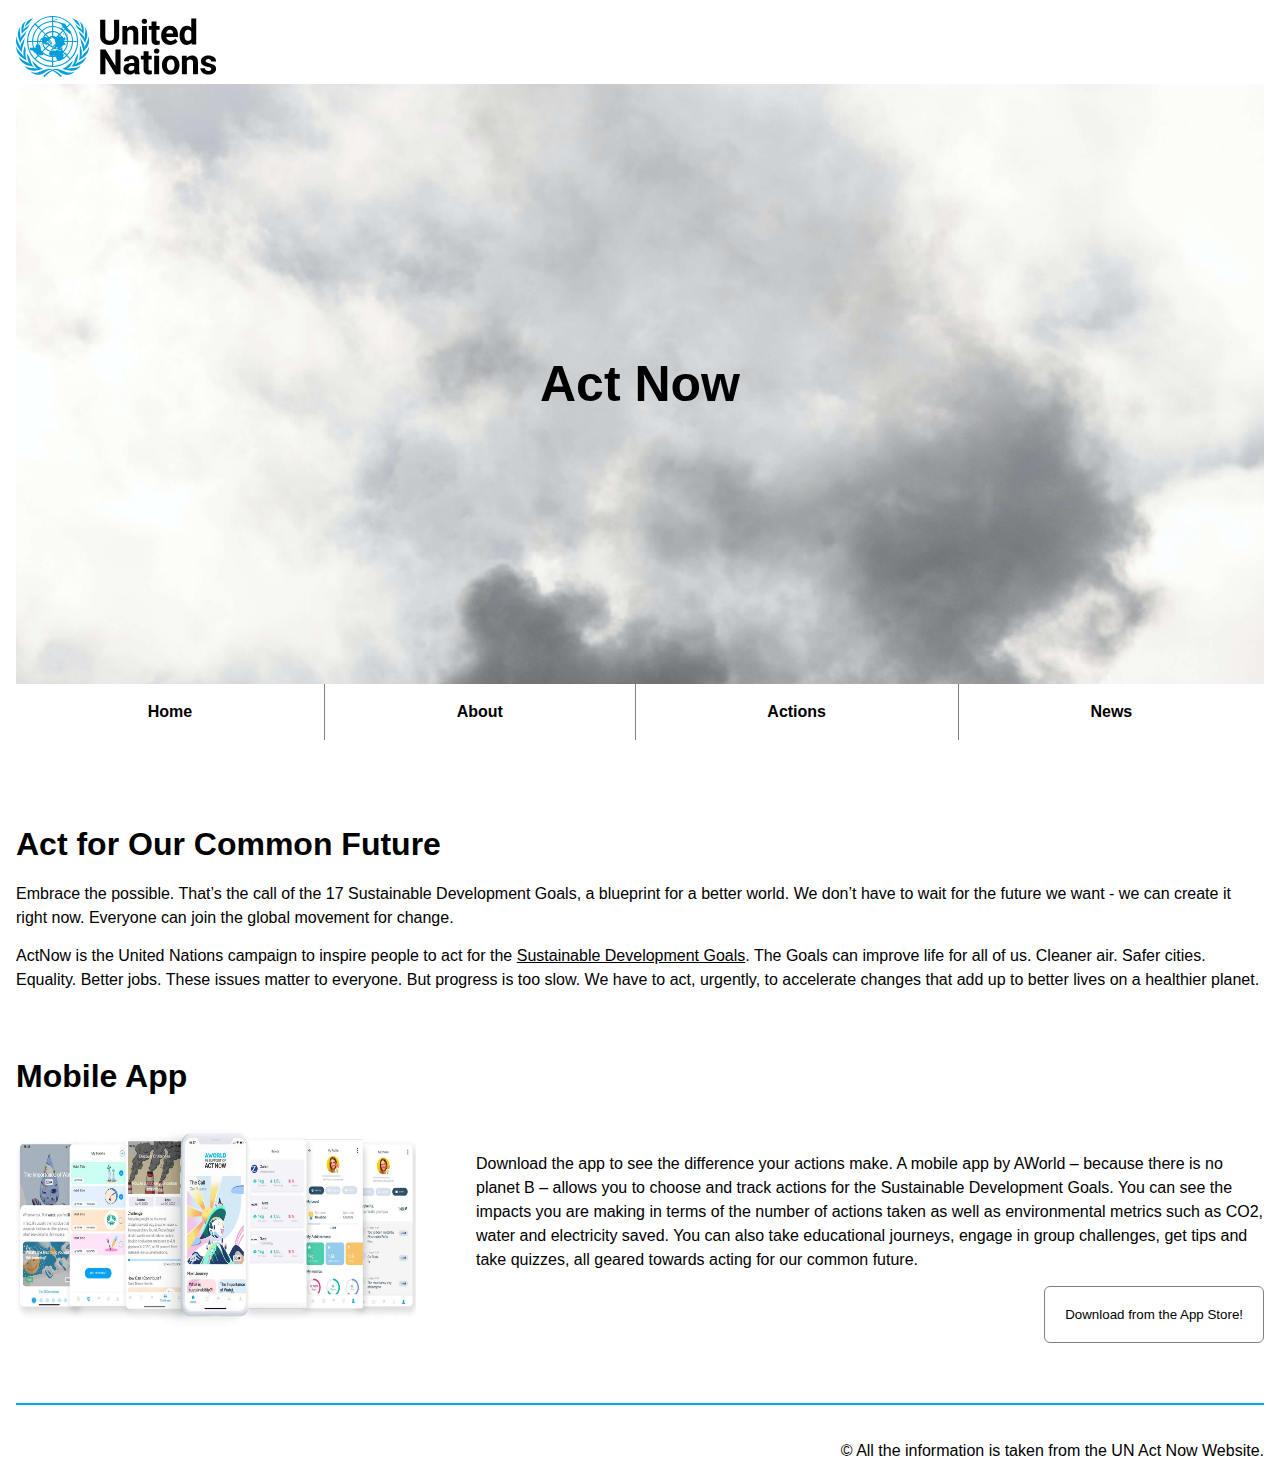
<file: week-10/index.html>
<!DOCTYPE html>
<html lang="en">
<head>
    <meta charset="UTF-8">
    <meta name="viewport" content="width=device-width, initial-scale=1.0">
    <title>Document</title>
    <link rel="stylesheet" href="css/style.css">
    
</head>
<body>
    <div class="container">
        <header>
            <div class="logos">
                <img class="mobile-logo" src="images/un-logo-mobile.svg" alt="United Nations logo">
                <img class="desktop-logo" src="images/un-logo-desktop.svg" alt="United Nations logo">
            </div>

            <div class="banner">
                <h1> Act Now </h1>
            </div>

            <nav>
                <ul class="nav-list">
                    <li><a href="index.html">Home</a></li>
                    <li><a href="a">About</a></li>
                    <li><a href="a">Actions</a></li>
                    <li><a href="a">News</a></li>
                </ul>
            </nav>

        </header>
        <main>
            <section class="intro-section">
                <h2>Act for Our Common Future</h2>
                <p>Embrace the possible. That’s the call of the 17 Sustainable Development Goals, a blueprint for a better world. We don’t have to wait for the future we want - we can create it right now. Everyone can join the global movement for change.</p>
                <p>ActNow is the United Nations campaign to inspire people to act for the <a href="https://www.un.org/sustainabledevelopment/" target="_blank">Sustainable Development Goals</a>. The Goals can improve life for all of us. Cleaner air. Safer cities. Equality. Better jobs. These issues matter to everyone. But progress is too slow. We have to act, urgently, to accelerate changes that add up to better lives on a healthier planet.
                </p>

            </section>

            <section class="app-section">

            <h2>Mobile App</h2>
            <div class="content">
                <img src="images/actnowapp.jpg" alt="ACT act now app sreenshot">
            <div class="description">
                <p>
                    Download the app to see the difference your actions make. A mobile app by AWorld – because there is no planet B – allows you to choose and track actions for the Sustainable Development Goals. You can see the impacts you are making in terms of the number of actions taken as well as environmental metrics such as CO2, water and electricity saved. You can also take educational journeys, engage in group challenges, get tips and take quizzes, all geared towards acting for our common future.

                </p>

                <button class="btn">Download from the App Store!</button>
            </div>
            </div>
            </section>
        </main>
    <footer>
        <p class="copyright"> &copy; All the information is taken from the UN Act Now Website. </p>
    </footer>

</body>
</html>
</file>
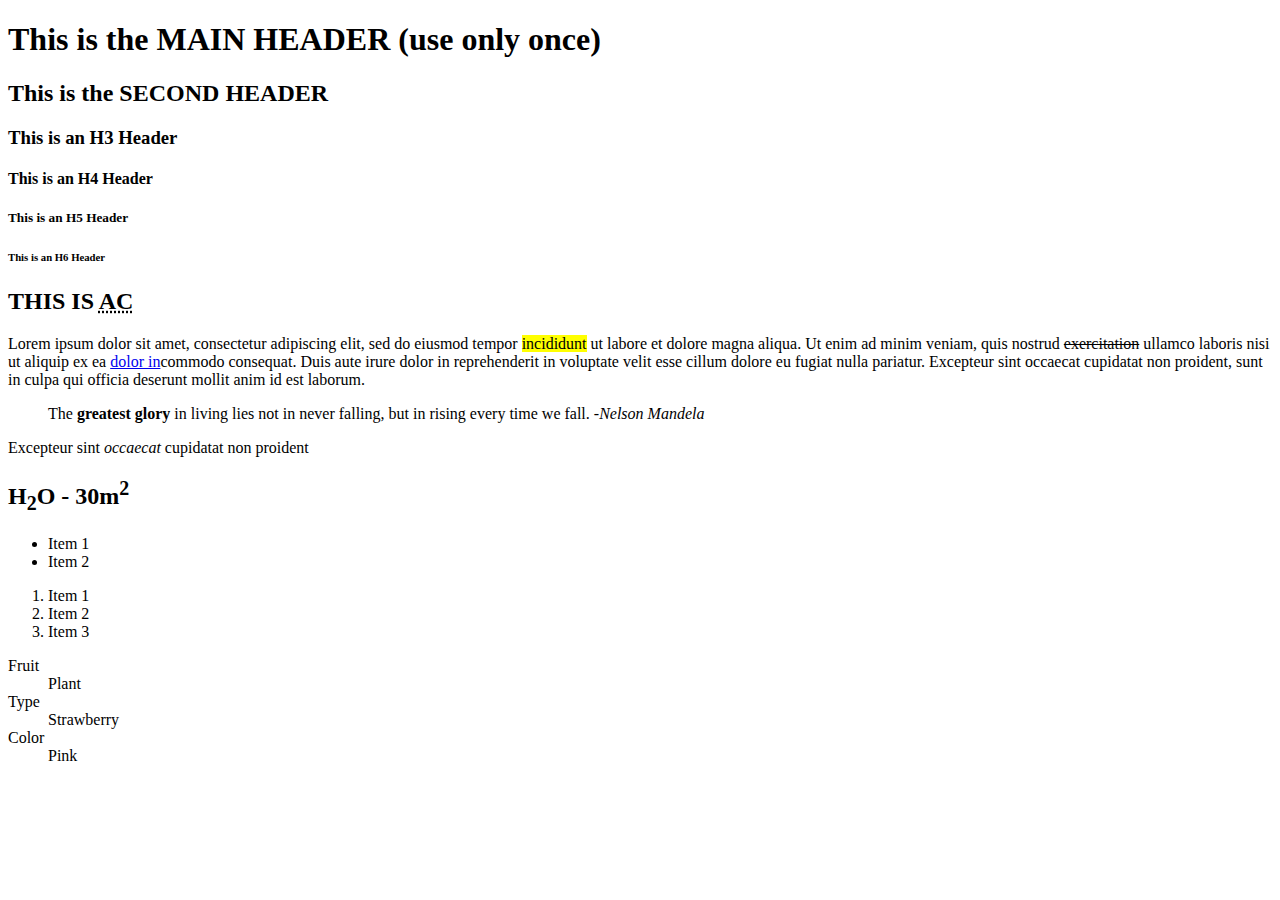
<file: week-3/index.html>
<!DOCTYPE html>
<html lang="en">
<head>
    <meta charset="UTF-8">
    <meta name="viewport" content="width=device-width, initial-scale=1.0">
    <title>Document</title>
</head>
<body>

    <h1>This is the MAIN HEADER (use only once)</h1> 
    <h2>This is the SECOND HEADER</h2>
    <!-- hello --> 
    <h3>This is an H3 Header</h3>
    <h4>This is an H4 Header</h4>
    <h5>This is an H5 Header</h5>
    <h6>This is an H6 Header</h6>

<h2>THIS IS <abbr title="ALGONQUIN COLLEGE">AC</abbr></h2>
<p>Lorem ipsum dolor sit amet, consectetur adipiscing elit, sed do eiusmod tempor <mark>incididunt</mark> ut labore et dolore magna aliqua. Ut enim ad minim veniam, quis nostrud <del>exercitation</del> ullamco laboris nisi ut aliquip ex ea <a href="https://www.algonquincollege.com">dolor in</a>commodo consequat. Duis aute irure dolor in reprehenderit in voluptate velit esse cillum dolore eu fugiat nulla pariatur. Excepteur sint occaecat cupidatat non proident, sunt in culpa qui officia deserunt mollit anim id est laborum.
</p>
<blockquote>The <strong>greatest glory</strong> in living lies not in never falling, but in rising every time we fall. -<cite>Nelson Mandela</cite></blockquote>

<p>Excepteur sint <em>occaecat</em> cupidatat non proident</p>    

<h2>H<sub>2</sub>O - 30m<sup>2</sup></h2>

<!--Unordered List-->
<ul>
    <li>Item 1</li>
    <li>Item 2</li>
</ul>

<!--Order List-->
<ol>
    <li>Item 1</li>
    <li>Item 2</li>
    <li>Item 3</li>
</ol>

<!--Description List is "dl" and "dt" means descirption term and "dd" means description-->
<dl>
    <dt>Fruit</dt>
    <dd>Plant</dd>

    <dt>Type</dt>
    <dd>Strawberry</dd>

    <dt>Color</dt>
    <dd>Pink</dd>
</dl>

</body>
</html>
</file>
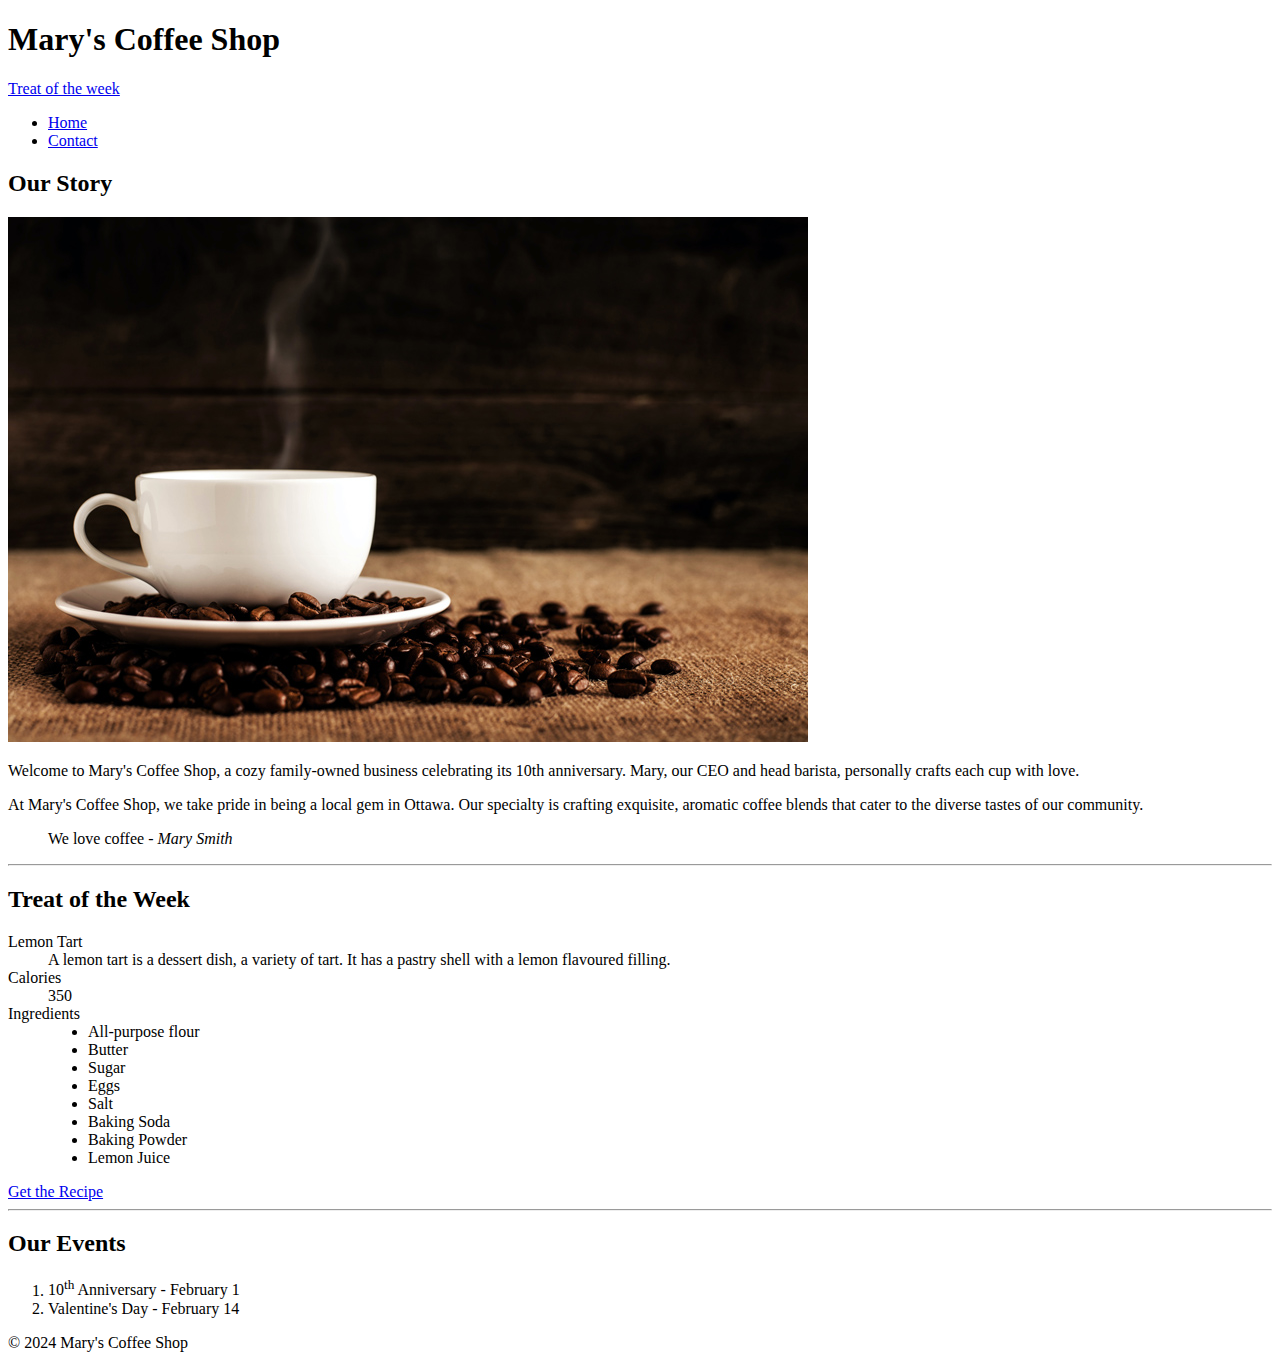
<file: week-4/index.html>
<!DOCTYPE html>
<html lang="en">
<head>
    <meta charset="UTF-8">
    <meta name="viewport" content="width=device-width, initial-scale=1.0">
    <title>Mary's Coffee Shop</title>
</head>
<body>
    <header>
        <h1>Mary's Coffee Shop</h1>
        <a href="#treat">Treat of the week</a>
        <nav>
            <ul>
                <li><a href="index.html">Home</a></li>
                <li><a href="contact.html">Contact</a></li>
            </ul>
        </nav>
    </header>
    
    <main>
        <article>
            <h2>Our Story</h2>
            <img src="images/coffee-shop.jpg" alt="Coffee Shop">

            <p>Welcome to Mary's Coffee Shop, a cozy family-owned business celebrating its 10th anniversary. Mary, our CEO and head barista, personally crafts each cup with love.</p>

            <p>At Mary's Coffee Shop, we take pride in being a local gem in Ottawa. Our specialty is crafting exquisite, aromatic coffee blends that cater to the diverse tastes of our community.</p>

            <blockquote>We love coffee <cite>- Mary Smith</cite></blockquote>
            <hr>
        </article>

        <section id="treat">
            <h2>Treat of the Week</h2>
            <dl>
                <dt>Lemon Tart</dt>
                <dd>A lemon tart is a dessert dish, a variety of tart. It has a pastry shell with a lemon flavoured filling.
                </dd>

                <dt>Calories</dt>
                <dd>350</dd>

                <dt>Ingredients</dt>
                <dd>
                    <ul>
                        <li>All-purpose flour</li>
                        <li>Butter</li>
                        <li>Sugar</li>
                        <li>Eggs</li>
                        <li>Salt</li>
                        <li>Baking Soda</li>
                        <li>Baking Powder</li>
                        <li>Lemon Juice</li>
                    </ul>
                </dd>
            </dl>
            <a href="https://www.crazyforcrust.com/easy-lemon-tarts/" target="_blank">Get the Recipe</a>
            <hr>
        </section>

        <section>
            <h2>Our Events</h2>
            <ol>
                <li>10<sup>th</sup> Anniversary - February 1</li>
                <li>Valentine's Day - February 14</li>
            </ol>

        </section>
    </main>

    <footer>
        <p>&copy; 2024 Mary's Coffee Shop</p>
    </footer>
</body>
</html>
</file>
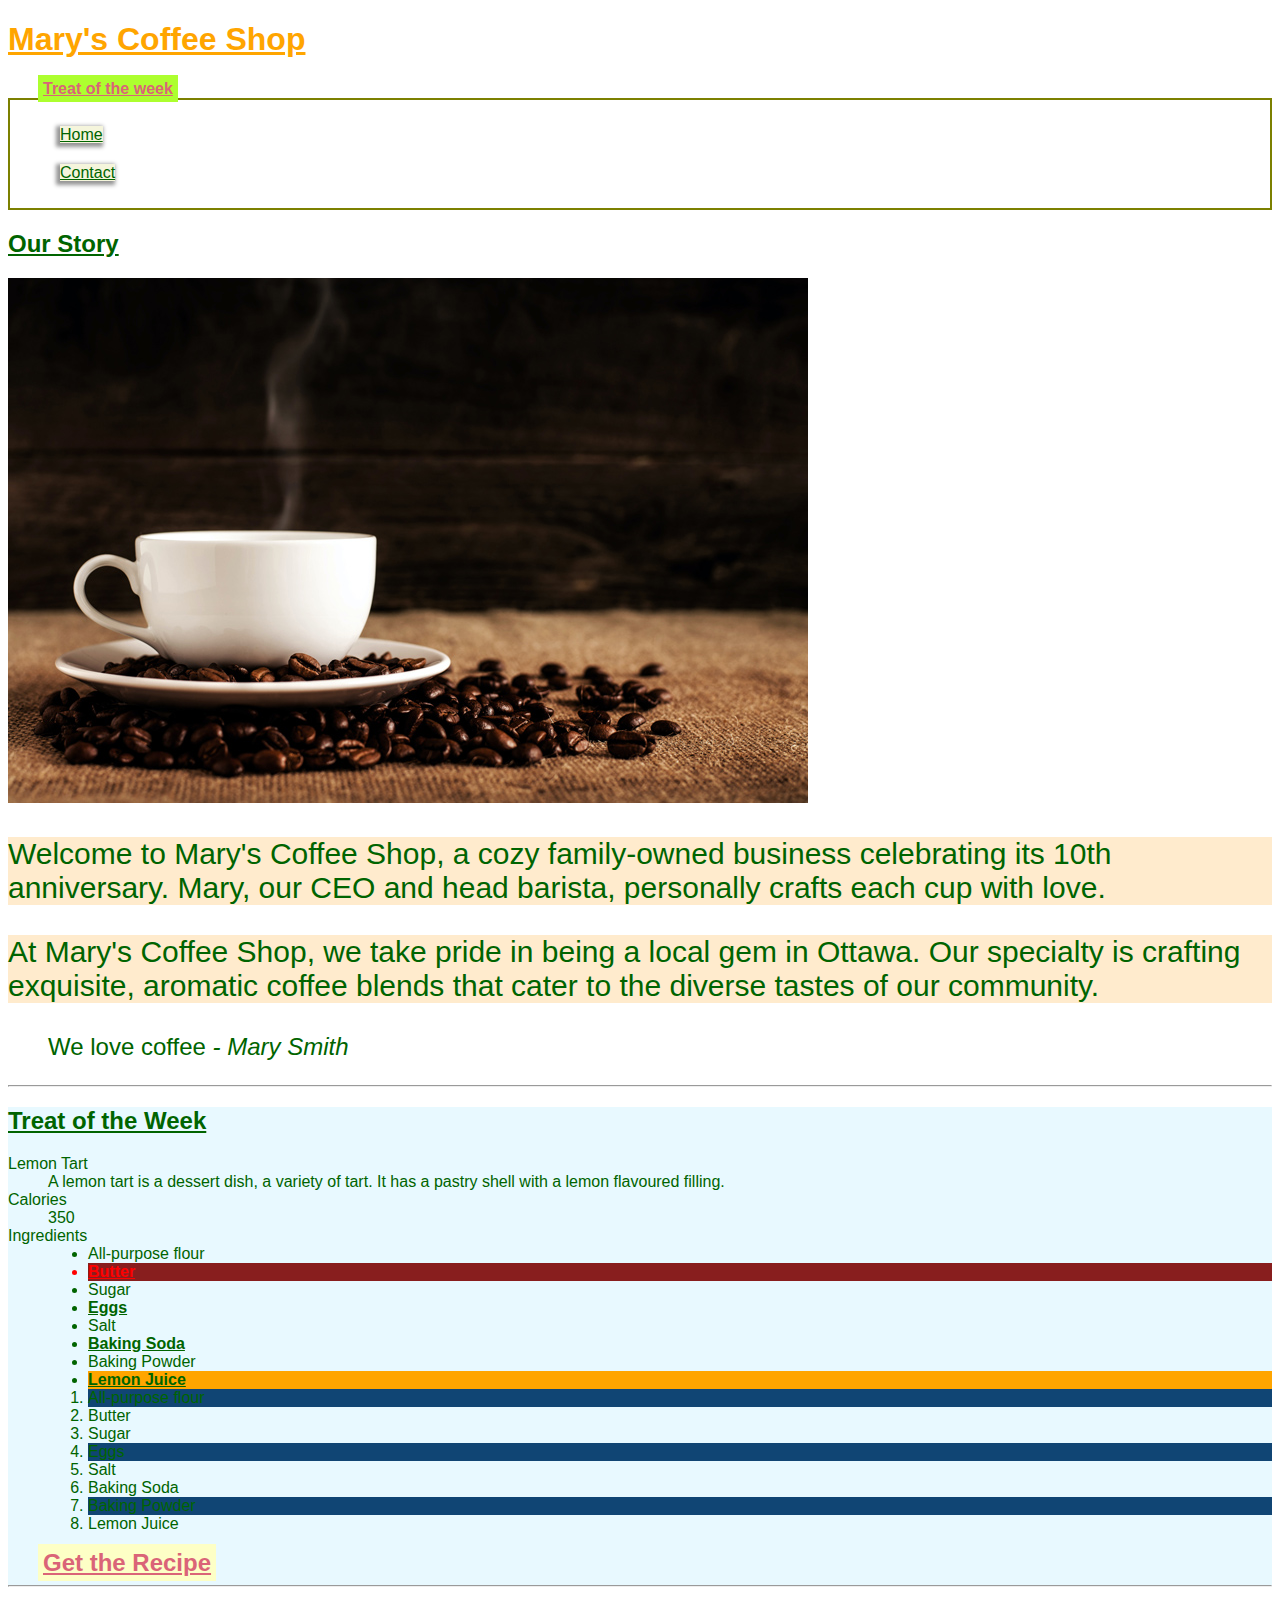
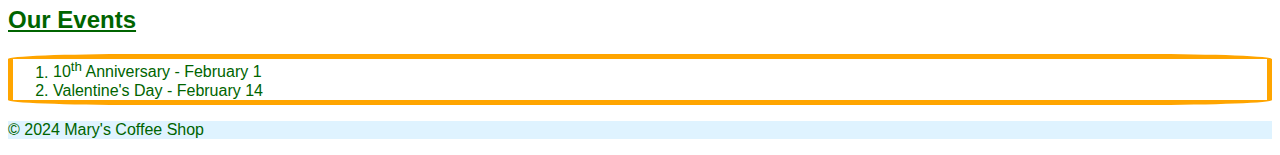
<file: week-5/index.html>
<!DOCTYPE html>
<html lang="en">
<head>
    <meta charset="UTF-8">
    <meta name="viewport" content="width=device-width, initial-scale=1.0">
    <title>Mary's Coffee Shop</title>
    <link rel="stylesheet" href="css/style.css">

</head>
<body>
    <header>
        <h1>Mary's Coffee Shop</h1>
        <a href="#treat" class="pink-link">Treat of the week</a>
        <nav>
            <ul>
                <li><a href="index.html">Home</a></li>
                <li><a href="contact.html">Contact</a></li>
            </ul>
        </nav>
    </header>
    
    <main>
        <article>
            <h2>Our Story</h2>
            <img src="images/coffee-shop.jpg" alt="Coffee Shop">

            <p>Welcome to Mary's Coffee Shop, a cozy family-owned business celebrating its 10th anniversary. Mary, our CEO and head barista, personally crafts each cup with love.</p>

            <p>At Mary's Coffee Shop, we take pride in being a local gem in Ottawa. Our specialty is crafting exquisite, aromatic coffee blends that cater to the diverse tastes of our community.</p>

            <blockquote class="large-text">We love coffee <cite>- Mary Smith</cite></blockquote>
            <hr>
        </article>

        <section id="treat">
            <h2>Treat of the Week</h2>
            <dl>
                <dt>Lemon Tart</dt>
                <dd>A lemon tart is a dessert dish, a variety of tart. It has a pastry shell with a lemon flavoured filling.
                </dd>

                <dt>Calories</dt>
                <dd>350</dd>

                <dt>Ingredients</dt>
                <dd>
                    <ul>
                        <li>All-purpose flour</li>
                        <li>Butter</li>
                        <li>Sugar</li>
                        <li>Eggs</li>
                        <li>Salt</li>
                        <li>Baking Soda</li>
                        <li>Baking Powder</li>
                        <li>Lemon Juice</li>
                    </ul>
                    <dd>
                        <ol>
                            <li>All-purpose flour</li>
                            <li>Butter</li>
                            <li>Sugar</li>
                            <li>Eggs</li>
                            <li>Salt</li>
                            <li>Baking Soda</li>
                            <li>Baking Powder</li>
                            <li>Lemon Juice</li>
                    </ol>
                    <dd></dd>
                </dd>
            </dl>
            <a class="pink-link large-text" href="https://www.crazyforcrust.com/easy-lemon-tarts/" target="_blank">Get the Recipe</a>
            <hr>
        </section>

        <section>
            <h2>Our Events</h2>
            <ol>
                <li>10<sup>th</sup> Anniversary - February 1</li>
                <li>Valentine's Day - February 14</li>
            </ol>

        </section>
    </main>

    <footer>
        <p>&copy; 2024 Mary's Coffee Shop</p>
    </footer>
</body>
</html>
</file>
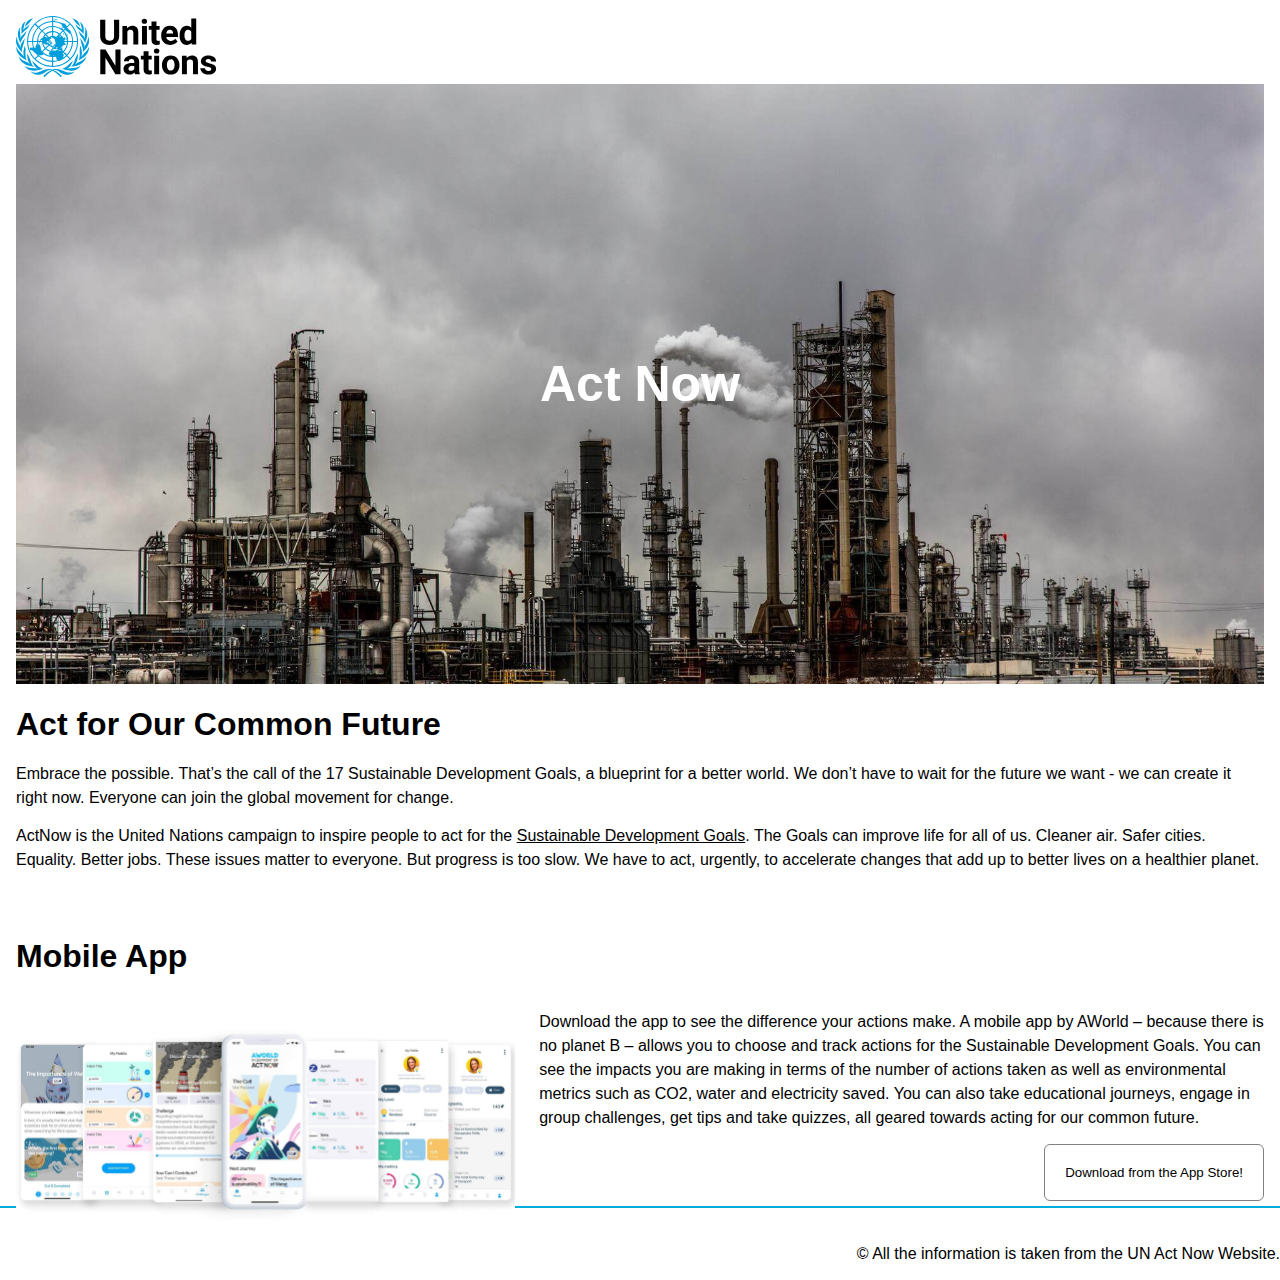
<file: week-9/index.html>
<!DOCTYPE html>
<html lang="en">
<head>
    <meta charset="UTF-8">
    <meta name="viewport" content="width=device-width, initial-scale=1.0">
    <title>Document</title>
    <link rel="stylesheet" href="css/style.css">
    
</head>
<body>
    <div class="container">
        <header>
            <div class="logos">
                <img class="mobile-logo" src="images/un-logo-mobile.svg" alt="United Nations logo">
                <img class="desktop-logo" src="images/un-logo-desktop.svg" alt="United Nations logo">
            </div>

            <div class="banner">
                <h1> Act Now </h1>
            </div>

        </header>
        <main>
            <section class="intro-section">
                <h2>Act for Our Common Future</h2>
                <p>Embrace the possible. That’s the call of the 17 Sustainable Development Goals, a blueprint for a better world. We don’t have to wait for the future we want - we can create it right now. Everyone can join the global movement for change.</p>
                <p>ActNow is the United Nations campaign to inspire people to act for the <a href="https://www.un.org/sustainabledevelopment/" target="_blank">Sustainable Development Goals</a>. The Goals can improve life for all of us. Cleaner air. Safer cities. Equality. Better jobs. These issues matter to everyone. But progress is too slow. We have to act, urgently, to accelerate changes that add up to better lives on a healthier planet.
                </p>

            </section>

            <section class="app-section">

            <h2>Mobile App</h2>
            <div class="description">
                <img src="images/actnowapp.jpg" alt="ACT act now app sreenshot">
            </div>
            <div>
                <p>
                    Download the app to see the difference your actions make. A mobile app by AWorld – because there is no planet B – allows you to choose and track actions for the Sustainable Development Goals. You can see the impacts you are making in terms of the number of actions taken as well as environmental metrics such as CO2, water and electricity saved. You can also take educational journeys, engage in group challenges, get tips and take quizzes, all geared towards acting for our common future.

                </p>

                <button class="btn">Download from the App Store!</button>
            </div>
        </div>
            </section>
        </main>
    <footer>
        <p class="copyright"> &copy; All the information is taken from the UN Act Now Website. </p>
    </footer>

</body>
</html>
</file>
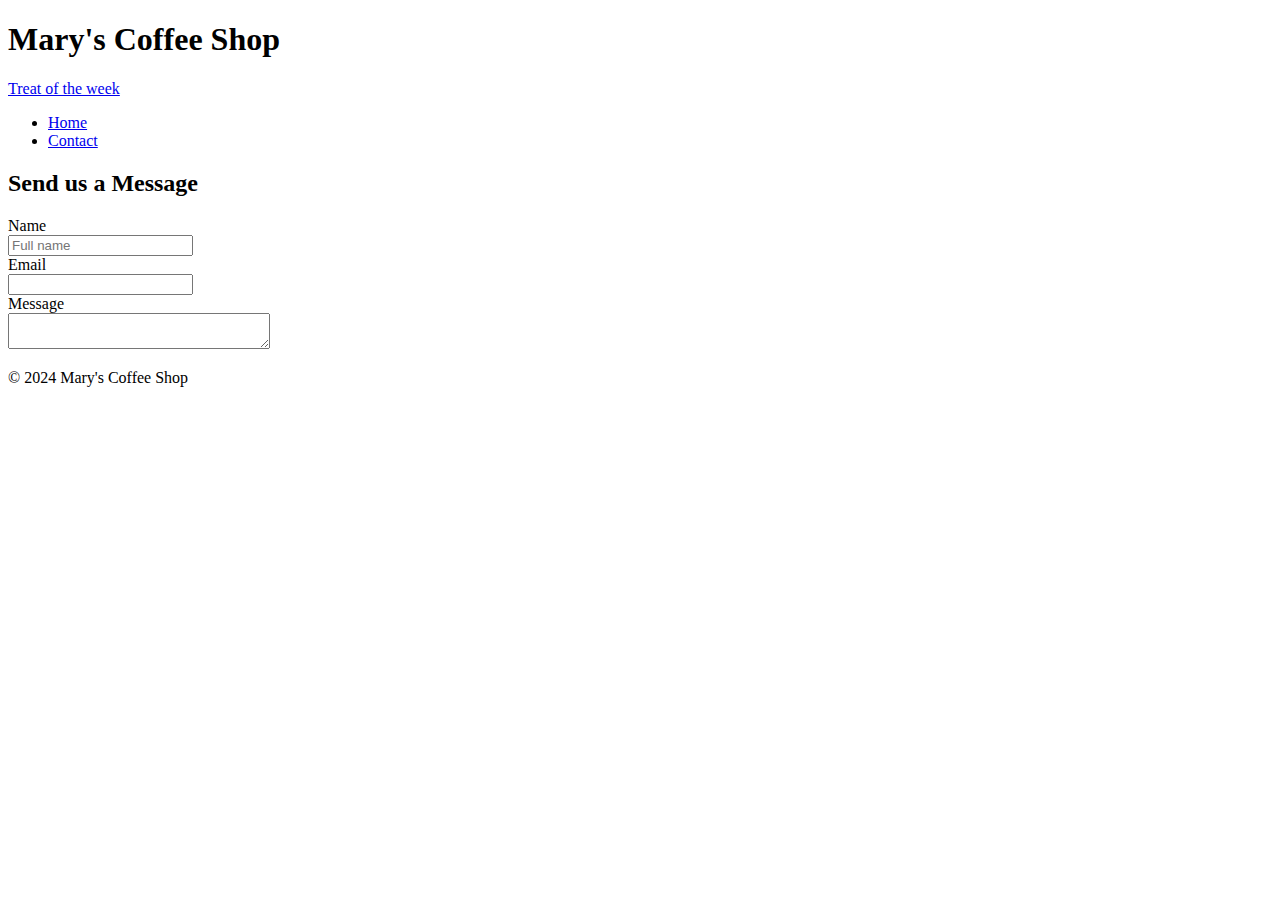
<file: week-4/contact.html>
<!DOCTYPE html>
<html lang="en">
<head>
    <meta charset="UTF-8">
    <meta name="viewport" content="width=device-width, initial-scale=1.0">
    <title>Contact Us</title>
</head>
<body>
    <header>
        <h1>Mary's Coffee Shop</h1>
        <a href="#treat">Treat of the week</a>
        <nav>
            <ul>
                <li><a href="index.html">Home</a></li>
                <li><a href="contact.html">Contact</a></li>
            </ul>
        </nav>
    </header>

    <main>
        <section>
            <h2>Send us a Message</h2>
            <form>
                <div>
                    <label for="name">Name</label><br>
                    <input type="text" name="name" id="name" placeholder="Full name">
                </div>

                <div>
                    <label for="email">Email</label><br>
                    <input type="email" name="name" id="name">
                </div>

                <div>
                    <label for="message">Message</label><br>
                    <textarea name="message" id="message" cols="30" row="10"></textarea>
                </div>
            </form>
        </section>
    </main>
</body>
<footer>
    <p>&copy; 2024 Mary's Coffee Shop</p>
</footer>
</html>
</file>
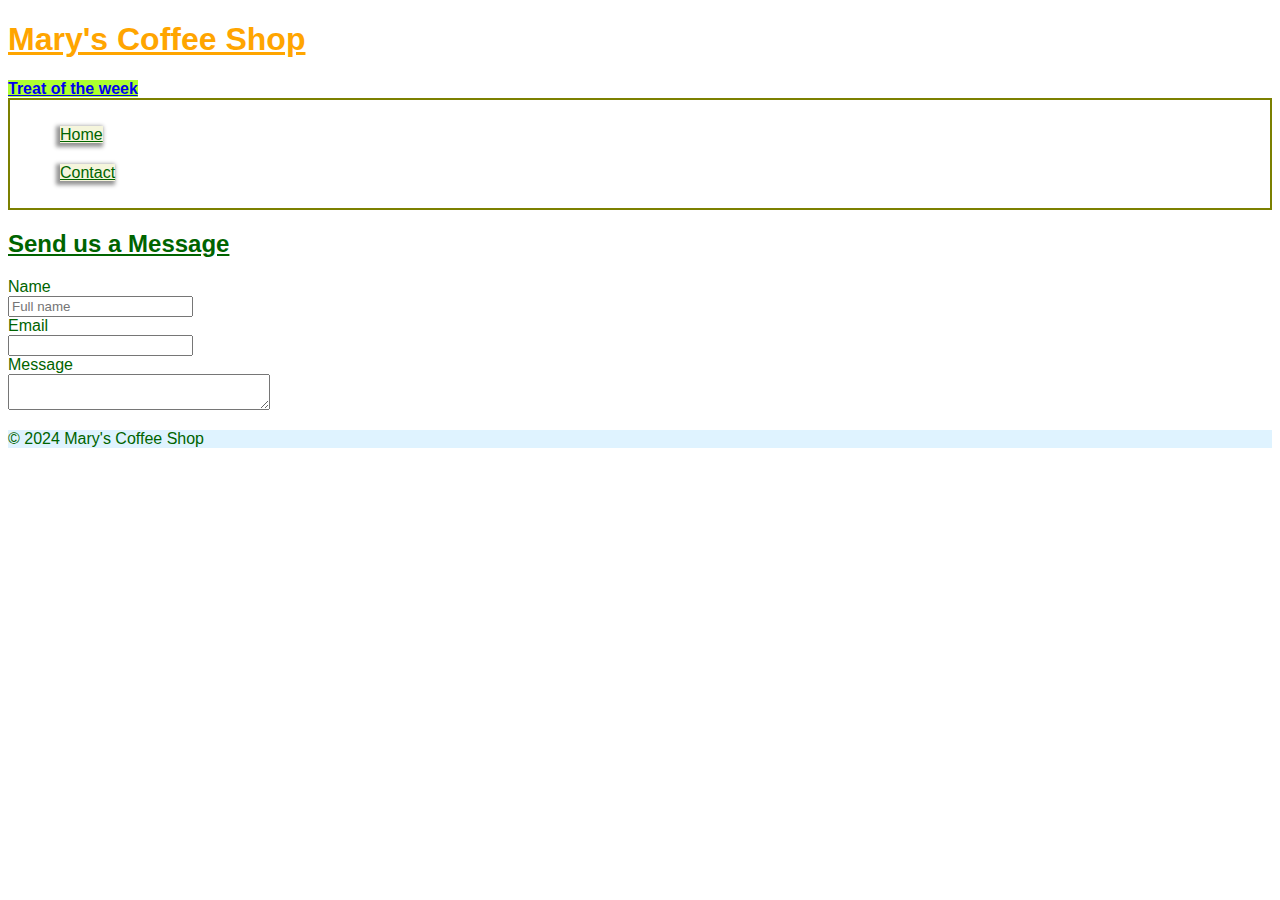
<file: week-5/contact.html>
<!DOCTYPE html>
<html lang="en">
<head>
    <meta charset="UTF-8">
    <meta name="viewport" content="width=device-width, initial-scale=1.0">
    <title>Contact Us</title>
    <link rel="stylesheet" href="css/style.css">
</head>
<body>
    <header>
        <h1>Mary's Coffee Shop</h1>
        <a href="#treat">Treat of the week</a>
        <nav>
            <ul>
                <li><a href="index.html">Home</a></li>
                <li><a href="contact.html">Contact</a></li>
            </ul>
        </nav>
    </header>

    <main>
        <section>
            <h2>Send us a Message</h2>
            <form>
                <div>
                    <label for="name">Name</label><br>
                    <input type="text" name="name" id="name" placeholder="Full name">
                </div>

                <div>
                    <label for="email">Email</label><br>
                    <input type="email" name="name" id="name">
                </div>

                <div>
                    <label for="message">Message</label><br>
                    <textarea name="message" id="message" cols="30" row="10"></textarea>
                </div>
            </form>
        </section>
    </main>
</body>
<footer>
    <p>&copy; 2024 Mary's Coffee Shop</p>
</footer>
</html>
</file>
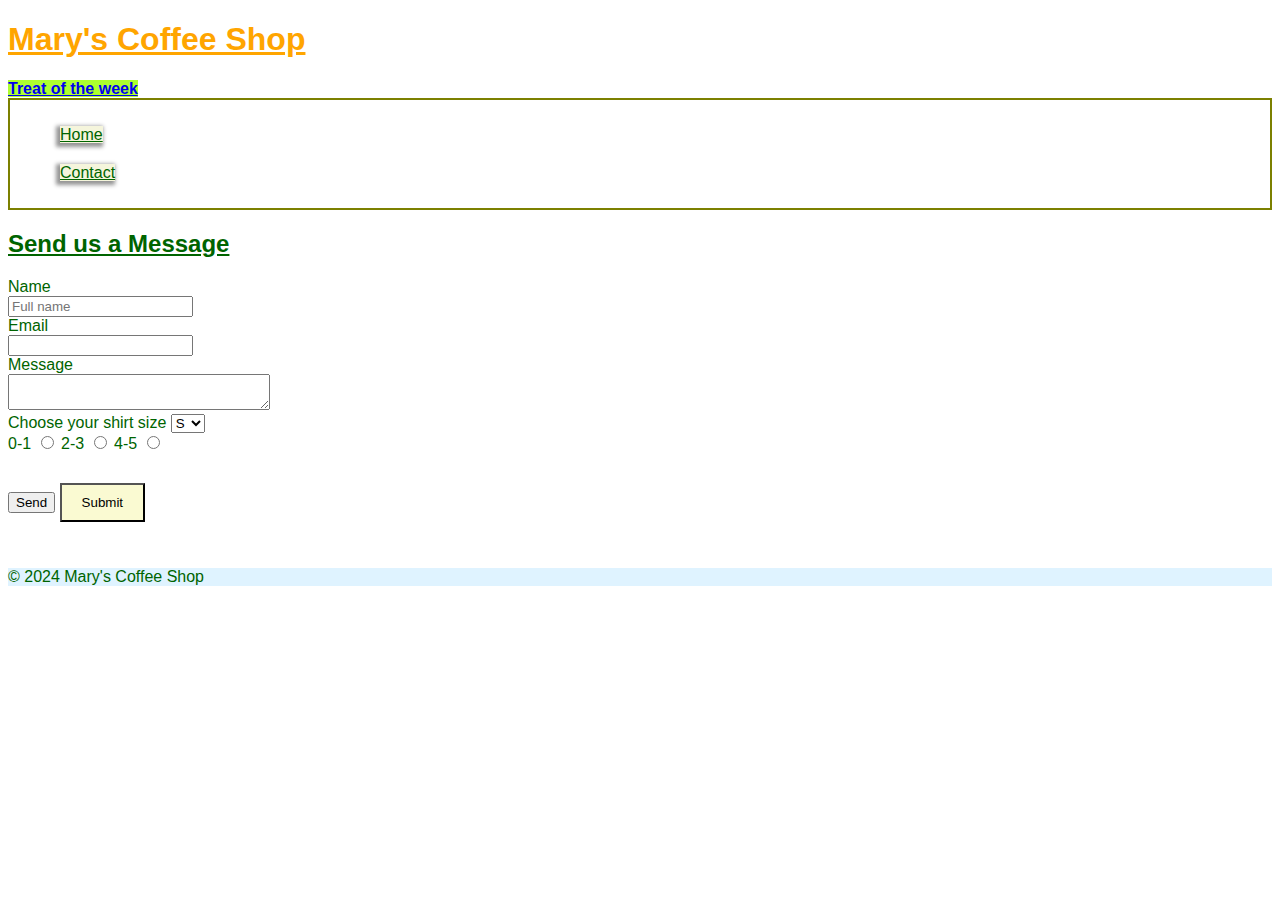
<file: week-6/contact.html>
<!DOCTYPE html>
<html lang="en">
<head>
    <meta charset="UTF-8">
    <meta name="viewport" content="width=device-width, initial-scale=1.0">
    <title>Contact Us</title>
    <link rel="stylesheet" href="css/style.css">
</head>
<body>
    <header>
        <h1>Mary's Coffee Shop</h1>
        <a href="#treat">Treat of the week</a>
        <nav>
            <ul>
                <li><a href="index.html">Home</a></li>
                <li><a href="contact.html">Contact</a></li>
            </ul>
        </nav>
    </header>

    <main>
        <section>
            <h2>Send us a Message</h2>
            <form>
                <div>
                    <label for="name">Name</label><br>
                    <input type="text" name="name" id="name" placeholder="Full name">
                </div>

                <div>
                    <label for="email">Email</label><br>
                    <input type="email" name="name" id="name">
                </div>

                <div>
                    <label for="message">Message</label><br>
                    <textarea name="message" id="message" cols="30" row="10"></textarea>
                </div>

                <div>
                    <label for="size">Choose your shirt size</label>
                    <select id="size" name="size">
                        <option value="size-s">S</option>
                        <option value="size-m">M</option>
                        <option value="size-l">L</option>
                    </select>
                </div>

                <!-- radio button-->
                <div>
                    <label for="low">0-1</label>
                    <input type="radio" id="low" name="range" value="0-1">
                    <label for="medium">2-3</label>
                    <input type="radio" id="medium" name="range" value="2-3">
                    <label for="high">4-5</label>
                    <input type="radio" id="high" name="range" value="4-5">
                </div>

                <button type="submit">Send</button>
                <input type="submit" value="Submit" class="submit-button">
            </form>

        </section>
    </main>
</body>
<footer>
    <p>&copy; 2024 Mary's Coffee Shop</p>
</footer>
</html>
</file>
<file: week-5/css/style.css>
body {
    /* CSS comment ehehe */
    color: darkgreen;
    font-family: Arial, Helvetica, sans-serif;
}

h1 {
    color: brown;
}

p {
    background-color: rgb(223, 243, 255);
}

h1 {
    color: orange
}

/* select mutiple elements */
h1,
h2,
h3,
h4 {
    text-decoration: underline;
}

nav {
    border: 2px solid rgb(124, 128, 0);
}

/* select child elements */
nav ul {
    list-style: none;
}
nav ul li {
    padding: 10px;
}

nav ul li a {
    color: inherit;
}




nav ul li a,
nav ul li a:link,
nav ul li a:visited {
    background-color: beige;
    /* h-offset v-offset blur spread color */
    box-shadow: -2px 2px 4px 2px rgb(149, 149, 149);
}
 /* hovering the button */
nav ul li a:hover,
nav ul li a:focus {
    background-color: rgba(61, 86, 86, 0.652);
    color: whitesmoke;
}


#treat {
    background-color: rgb(232, 249, 255);
}

.pink-link {
    color: rgb(218, 100, 120);
    background-color: rgb(253, 255, 198);
    padding: 5px;
    margin: 30px;
    font-weight: bold; 
}

.large-text {
    font-size: 24px;
}
 /* use [] for class attribute */
[href="#treat"] {
    font-weight: bolder;
    background-color: greenyellow;
}

article > p {
    font-size: 30px;
    background-color: blanchedalmond;
}

/* adjacent combinator */
h2 + ol {
    border: 5px solid orange;
    border-radius: 10%;
}

dd ul li:last-child {
    font-weight: bold;
    background-color: orange;
}

dd ul li:nth-child(2) {
    color: red;
    background-color: rgb(136, 30, 30);
}

dd ul li:nth-child(even) {
    text-decoration: underline;
    font-weight: bold;
}
 
/* 0+1 3+1 6+1 9 (3 times n and then add 1)  */
dd ol li:nth-child(3n+1) {
    background-color: rgb(16, 69, 116);

}
</file>
<file: week-6/css/style.css>
body {
    /* CSS comment ehehe */
    color: darkgreen;
    font-family: Arial, Helvetica, sans-serif;
}

h1 {
    color: brown;
}

p {
    background-color: rgb(223, 243, 255);
}

h1 {
    color: orange
}

/* select mutiple elements */
h1,
h2,
h3,
h4 {
    text-decoration: underline;
}

nav {
    border: 2px solid rgb(124, 128, 0);
}

/* select child elements */
nav ul {
    list-style: none;
}
nav ul li {
    padding: 10px;
}

nav ul li a {
    color: inherit;
}




nav ul li a,
nav ul li a:link,
nav ul li a:visited {
    background-color: beige;
    /* h-offset v-offset blur spread color */
    box-shadow: -2px 2px 4px 2px rgb(149, 149, 149);
}
 /* hovering the button */
nav ul li a:hover,
nav ul li a:focus {
    background-color: rgba(61, 86, 86, 0.652);
    color: whitesmoke;
}


#treat {
    background-color: rgb(232, 249, 255);
}

.pink-link {
    color: rgb(218, 100, 120);
    background-color: rgb(253, 255, 198);
    padding: 5px;
    margin: 30px;
    font-weight: bold; 
}

.large-text {
    font-size: 24px;
}
 /* use [] for class attribute */
[href="#treat"] {
    font-weight: bolder;
    background-color: greenyellow;
}

article > p {
    font-size: 30px;
    background-color: blanchedalmond;
}

/* adjacent combinator */
h2 + ol {
    border: 5px solid orange;
    border-radius: 10%;
}

dd ul li:last-child {
    font-weight: bold;
    background-color: orange;
}

dd ul li:nth-child(2) {
    color: red;
    background-color: rgb(136, 30, 30);
}

dd ul li:nth-child(even) {
    text-decoration: underline;
    font-weight: bold;
}
 
/* 0+1 3+1 6+1 9 (3 times n and then add 1)  */
dd ol li:nth-child(3n+1) {
    background-color: rgb(16, 69, 116);

}
 /* top - bottom - left - right */
.submit-button {
    padding: 10px 20px;
    margin: 30px 0;
    background-color: lightgoldenrodyellow;
}
</file>
<file: week-10/css/style.css>
/* http://meyerweb.com/eric/tools/css/reset/ 
   v2.0 | 20110126
   License: none (public domain)
*/

html, body, div, span, applet, object, iframe,
h1, h2, h3, h4, h5, h6, p, blockquote, pre,
a, abbr, acronym, address, big, cite, code,
del, dfn, em, img, ins, kbd, q, s, samp,
small, strike, strong, sub, sup, tt, var,
b, u, i, center,
dl, dt, dd, ol, ul, li,
fieldset, form, label, legend,
table, caption, tbody, tfoot, thead, tr, th, td,
article, aside, canvas, details, embed, 
figure, figcaption, footer, header, hgroup, 
menu, nav, output, ruby, section, summary,
time, mark, audio, video {
	margin: 0;
	padding: 0;
	border: 0;
	font-size: 100%;
	font: inherit;
	vertical-align: baseline;
}
/* HTML5 display-role reset for older browsers */
article, aside, details, figcaption, figure, 
footer, header, hgroup, menu, nav, section {
	display: block;
}
body {
	line-height: 1;
}
ol, ul {
	list-style: none;
}
blockquote, q {
	quotes: none;
}
blockquote:before, blockquote:after,
q:before, q:after {
	content: '';
	content: none;
}
table {
	border-collapse: collapse;
	border-spacing: 0;
}

/* custom style */

* {
    box-sizing: border-box;
}

body {
    font-family: Arial, Helvetica, sans-serif;
    font-size: 16px;
    line-height: 1.5;
}

img {
    width: 100%;
}

h1, h2, h3 {
    font-weight: 600;
    margin: 16px 0 8px;
} 

h1 {
    font-size: 34px;
}

h2 {
    font-size: 28px;
}

h3 {
    font-size: 24px;
}

p {
    margin: 14px 0;
}

a, a:visited {
    color: inherit;
    
}

a:hover, a:focus {
    color: #00ADDB;
}

.container {
    max-width: 1440px;
    margin: 0 auto;
    padding: 16px;
}
section {
    margin-bottom: 60px;
}

/* header */
 header {
    text-align: center;
    margin-bottom: 80px;
 }

.mobile-logo {
    width: 100px;
}

.desktop-logo {
    display: none;
}

.banner {
    position: relative;
    background-color: gray;
    height: 600px;
    background-image: url("../images/mobile-banner.jpg");
    background-repeat:no-repeat;
    background-size: cover;
}

.banner h1 {
    position: absolute;
    margin: 0;
    top: 50%;
    left: 50%;
    transform: translate(-50%, -50%);
}
.nav-list {
    display: flex;
    flex-direction: column;
    text-align: center;
}
.nav-list li {
    border-bottom: 1px solid gray;
}
.nav-list li a {
    text-decoration: none;
    font-weight: bold;
    padding: 16px 0;
    display: block;
}

/* to target a more specific item, type the dot without space */

.nav-list li a.active {
    color: #00ADDB;
}

/* the transform present the X and Y dimension */

.app-section .btn {
    background-color: white;
    padding: 20px;
    border: 1px solid gray;
    border-radius: 6px;
}

.app-section .btn:hover,
.app-section .btn:focus {
    background-color: #00ADDB;
    color: white;
}

.app-section .content {
    display: flex;
    flex-direction: column;
}

.app-section .description {
    display: flex;
    flex-direction: column;
}

/*footer*/

footer {
    padding: 20px 0;
    border-top: 2px solid #00ADDB;
}

.copyright {
    float: right;
}

@media screen and (min-width: 700px) {
    h1 {
        font-size: 50px;
    }
    
    h2 {
        font-size: 32px;
    }
    
    h3 {
        font-size: 28px;
    }

    header {
        text-align: left;
     }

    .mobile-logo {
        display: none;
    }
    
    .desktop-logo {
        width: 200px;
        display: inline-block;
    }

    /* app section */

    .app-section .description {
        margin-top: 30px;
        
    }
   

    /* .app-section .btn {
        float: right;
    }
    .banner {
        background-image: url(../images/desktop-banner.jpg)
    }
    .banner h1 {
        color: white;
        
    } */

    .app-section .content {

        flex-direction: row;
    }
    .app-section img {
        width: 400px;
        margin-right: 60px;
        
    }
    .app-section .description {
        flex-direction: flex-start;
    }

    .app-section .description .btn {
        align-self: flex-end;
    }
    
    .nav-list {
        display: flex;
        flex-direction: row;
    }
    .nav-list li {
        border-bottom: none;
        flex-grow: 1;
        border-right: 1px solid gray;
    }
    .nav-list li:last-child {
    border-right: none;
    }
    
    .nav-list li a.active {
        color: #00ADDB;
    }
}
</file>
<file: week-9/css/style.css>
/* http://meyerweb.com/eric/tools/css/reset/ 
   v2.0 | 20110126
   License: none (public domain)
*/

html, body, div, span, applet, object, iframe,
h1, h2, h3, h4, h5, h6, p, blockquote, pre,
a, abbr, acronym, address, big, cite, code,
del, dfn, em, img, ins, kbd, q, s, samp,
small, strike, strong, sub, sup, tt, var,
b, u, i, center,
dl, dt, dd, ol, ul, li,
fieldset, form, label, legend,
table, caption, tbody, tfoot, thead, tr, th, td,
article, aside, canvas, details, embed, 
figure, figcaption, footer, header, hgroup, 
menu, nav, output, ruby, section, summary,
time, mark, audio, video {
	margin: 0;
	padding: 0;
	border: 0;
	font-size: 100%;
	font: inherit;
	vertical-align: baseline;
}
/* HTML5 display-role reset for older browsers */
article, aside, details, figcaption, figure, 
footer, header, hgroup, menu, nav, section {
	display: block;
}
body {
	line-height: 1;
}
ol, ul {
	list-style: none;
}
blockquote, q {
	quotes: none;
}
blockquote:before, blockquote:after,
q:before, q:after {
	content: '';
	content: none;
}
table {
	border-collapse: collapse;
	border-spacing: 0;
}

/* custom style */

* {
    box-sizing: border-box;
}

body {
    font-family: Arial, Helvetica, sans-serif;
    font-size: 16px;
    line-height: 1.5;
}

img {
    width: 100%;
}

h1, h2, h3 {
    font-weight: 600;
    margin: 16px 0 8px;
} 

h1 {
    font-size: 34px;
}

h2 {
    font-size: 28px;
}

h3 {
    font-size: 24px;
}

p {
    margin: 14px 0;
}

a, a:visited {
    color: inherit;
    
}

a:hover, a:focus {
    color: #00ADDB;
}

.container {
    max-width: 1440px;
    margin: 0 auto;
    padding: 16px;
}
section {
    margin-bottom: 60px;
}

/* header */
 header {
    text-align: center;
 }

.mobile-logo {
    width: 100px;
}

.desktop-logo {
    display: none;
}

.banner {
    position: relative;
    background-color: gray;
    height: 600px;
    background-image: url("../images/mobile-banner.jpg");
    background-repeat:no-repeat;
    background-size: cover;
}

.banner h1 {
    position: absolute;
    margin: 0;
    top: 50%;
    left: 50%;
    transform: translate(-50%, -50%);
}

/* the transform present the X and Y dimension */

.app-section .btn {
    background-color: white;
    padding: 20px;
    border: 1px solid gray;
    border-radius: 6px;
}

.app-section .btn:hover,
.app-section .btn:focus {
    background-color: #00ADDB;
    color: white;
}

/*footer*/
footer {
    padding: 20px 0;
    border-top: 2px solid #00ADDB;
}

.copyright {
    float: right;
}

@media screen and (min-width: 700px) {
    h1 {
        font-size: 50px;
    }
    
    h2 {
        font-size: 32px;
    }
    
    h3 {
        font-size: 28px;
    }

    header {
        text-align: left;
     }

    .mobile-logo {
        display: none;
    }
    
    .desktop-logo {
        width: 200px;
        display: inline-block;
    }

    /* app section */

    .app-section .description {
        margin-top: 30px;
        
    }
    .app-section img {
        width: 40%;
        float: left;
        margin-right: 24px;
    }

    .app-section .btn {
        float: right;
    }
    .banner {
        background-image: url(../images/desktop-banner.jpg)
    }
    .banner h1 {
        color: white;
        
    }
}
</file>
